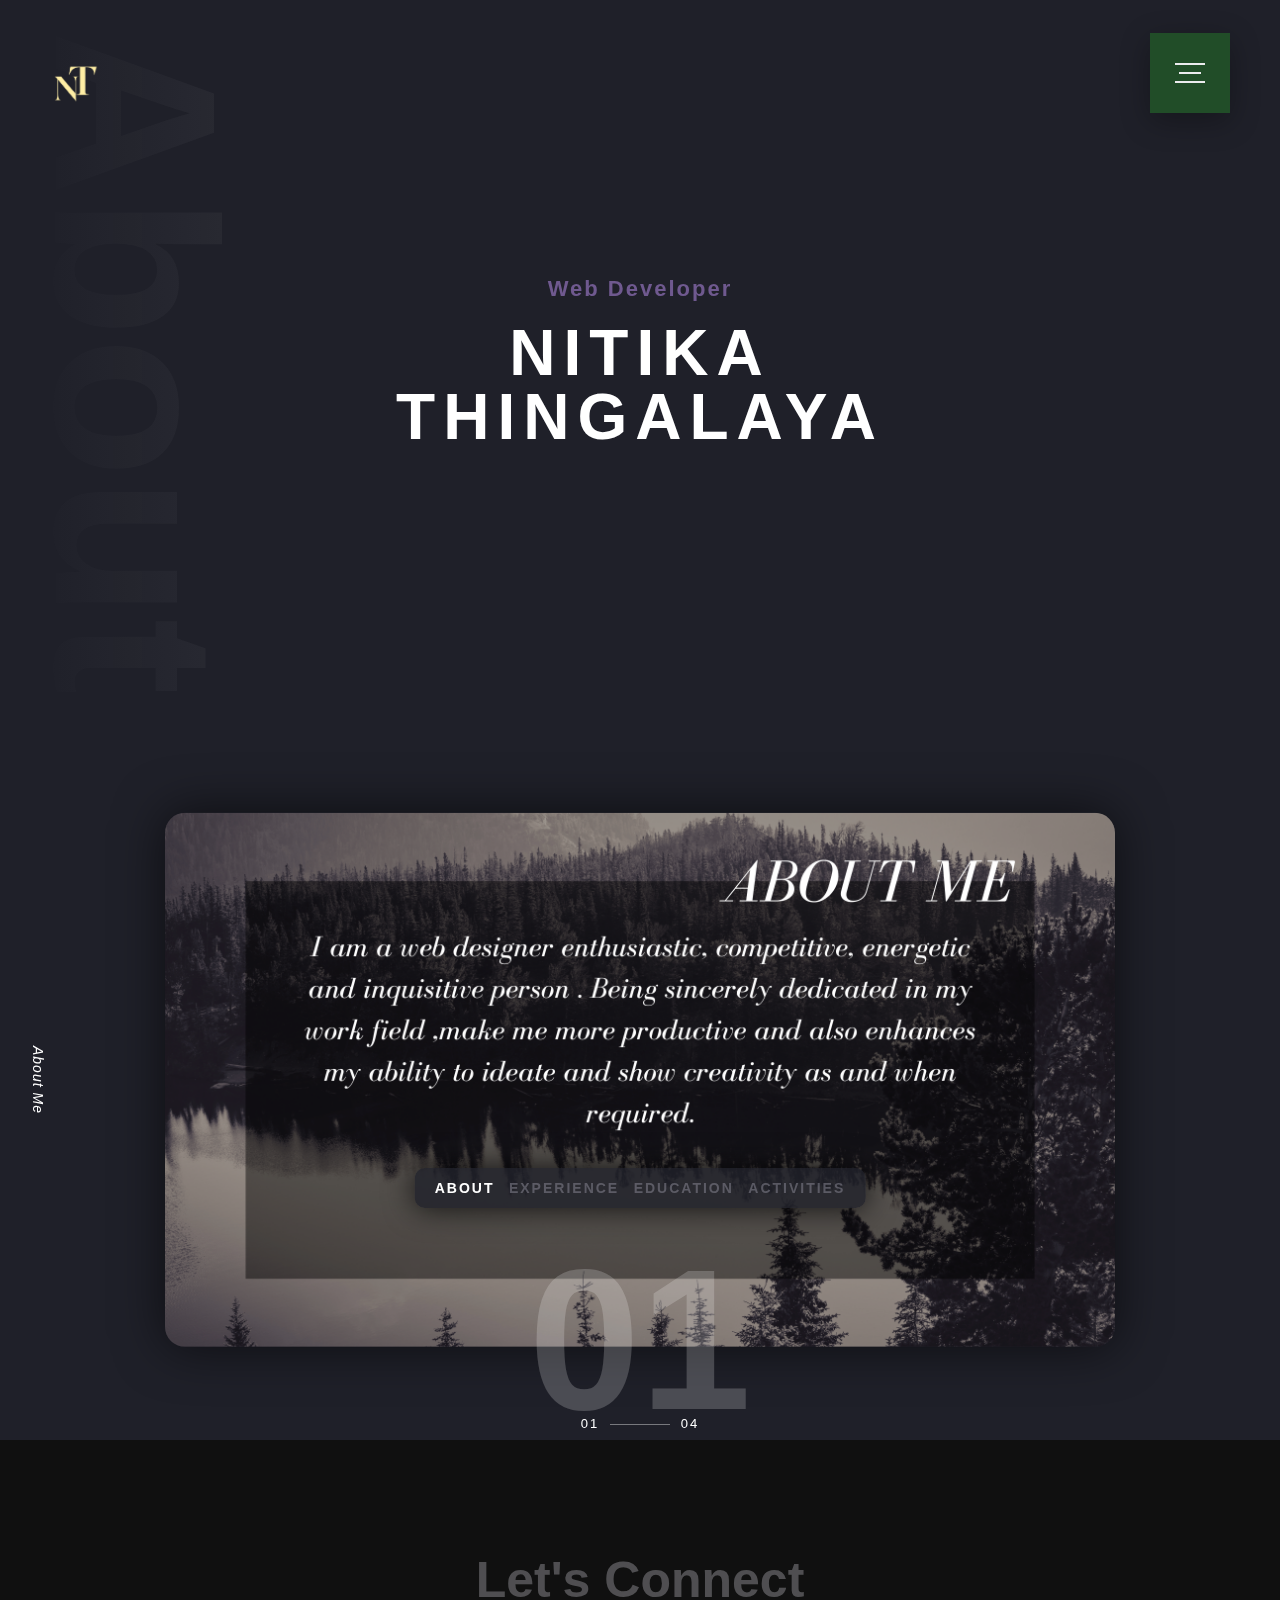
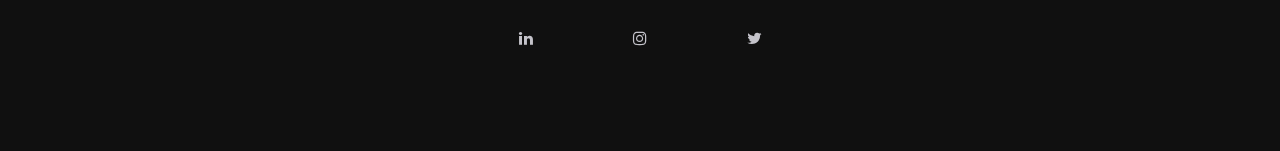
<file: contact.html>
<!DOCTYPE html>


<html lang="en">
    <head>
        <meta charset="UTF-8">

        <title>About Me</title>
 <meta name="viewport" content="width=device-width, initial-scale=1"   />
        
<link href="https://cdnjs.cloudflare.com/ajax/libs/twitter-bootstrap/4.1.3/css/bootstrap.min.css" rel="stylesheet" id="bootstrap-css">
<script src="https://maxcdn.bootstrapcdn.com/bootstrap/3.3.0/js/bootstrap.min.js"></script>
<script src="https://cdnjs.cloudflare.com/ajax/libs/jquery/3.3.1/jquery.min.js"></script>
<link rel="stylesheet" href="https://cdnjs.cloudflare.com/ajax/libs/font-awesome/4.7.0/css/font-awesome.min.css">

<link rel="shortcut icon" href="img/faviconNT.png" type="image/x-icon">

<script src="contact.js"></script>

<link href="contact.css" rel="stylesheet">
<!------ Include the above in your HEAD tag ---------->

        <link href='http://fonts.googleapis.com/css?family=Questrial|Droid+Sans|Alice' rel='stylesheet' type='text/css'>
    </head>

    
    <body>

        
<a href="main.html" class="logo" target="_blank">
  <img src="img/logoNT.png" alt="">
</a>

        <input class="menu1-icon" type="checkbox" id="menu1-icon" name="menu1-icon"/>
        <label for="menu1-icon"></label>
        <nav class="nav1"> 		
            <ul class="pt-5">
                <li><a href="main.html">Home</a></li>
                <li><a href="work.html">Work</a></li>
                <li><a href="project.html">Projects</a></li>
                <li><a href="contact.html">Contact</a></li>
            </ul>
        </nav>
        
            


        <div class="shadow-title parallax-top-shadow">About</div>
        <div class="section-parallax parallax-00" style="background-image: url('http://www.ivang-design.com/svg-load/parallax/parallax-0.png');"></div>
        <div class="section-parallax parallax-01" style="background-image: url('http://www.ivang-design.com/svg-load/parallax/parallax-01.png');"></div>
      
      <div class="section full-height">
        <div class="section-title-wrap">
          <div class="container">
            <div class="row">
              <div class="col-12 text-center parallax-fade-top">
                <p>Web Developer</p>	
                <h1>Nitika<br>Thingalaya</h1>
              </div>
            </div>	
          </div>
        </div>
      </div>
      
      <div class="section full-height z-bigger">
        <ul class="case-study-wrapper">
          <li class="case-study-name">                            	
            <a href="#" class="hover-target">About</a>
          </li>
          <li class="case-study-name">                                         	
            <a href="#" class="hover-target">Experience</a>
          </li>
          <li class="case-study-name">                                        	
            <a href="#" class="hover-target">Education</a>
          </li>
          <li class="case-study-name">                                         	
            <a href="#" class="hover-target">Activities</a>
          </li>
        </ul>
        <ul class="case-study-images">
          <li>
            <div class="img-hero-background">
              <img src="img/about.png" alt="">
            </div>  
            <div class="hero-number-back">01</div> 
            <div class="hero-number">01</div> 
            <div class="hero-number-fixed">04</div> 
            <div class="case-study-title">About Me</div> 
          </li>
          <li>
            <div class="img-hero-background">
              <img src="img/experience.png" alt="">
            </div> 
            <div class="hero-number-back">02</div> 
            <div class="hero-number">02</div>  
            <div class="case-study-title">Work Experience</div> 
          </li>
          <li>
            <div class="img-hero-background">
              <img src="img/education.png" alt="">
            </div>
            <div class="hero-number-back">03</div>  
            <div class="hero-number">03</div> 
            <div class="case-study-title">Education qualification</div> 
          </li>
          <li>
            <div class="img-hero-background">
              <img src="img/activity.png" alt="">
            </div> 
            <div class="hero-number-back">04</div> 
            <div class="hero-number">04</div> 
            <div class="case-study-title">Extra-Curricular Activity </div> 
          </li>
        </ul>	
      </div>
      
      <div class="section padding-top-bottom over-hide background-dark z-bigger-2">
        <div class="container">
          <div class="row justify-content-center">
            <div class="col-md-7 text-center">
              <a href="#" class="hover-target">
                <div class="project-link-wrap">
                  <p>Let's Connect</p>
                    
                </div>
              </a>
              <i class="fa fa-linkedin" aria-hidden="true"></i>
              <i class="fa fa-instagram" aria-hidden="true"></i>
              <i class="fa fa-twitter" aria-hidden="true"></i>
            </div>
          </div>	
        </div>			
      </div>
      
      <!-- Scroll back to top
      ================================================== -->
      
      <div class="scroll-to-top hover-target"></div>
      
      <!-- Page cursor
      ================================================== -->
      
      <div class='cursor' id="cursor"></div>
      <div class='cursor2' id="cursor2"></div>
      <div class='cursor3' id="cursor3"></div>
      
      </body>

    <script type="text/javascript" src="contact.js" ></script>

</html>
</file>
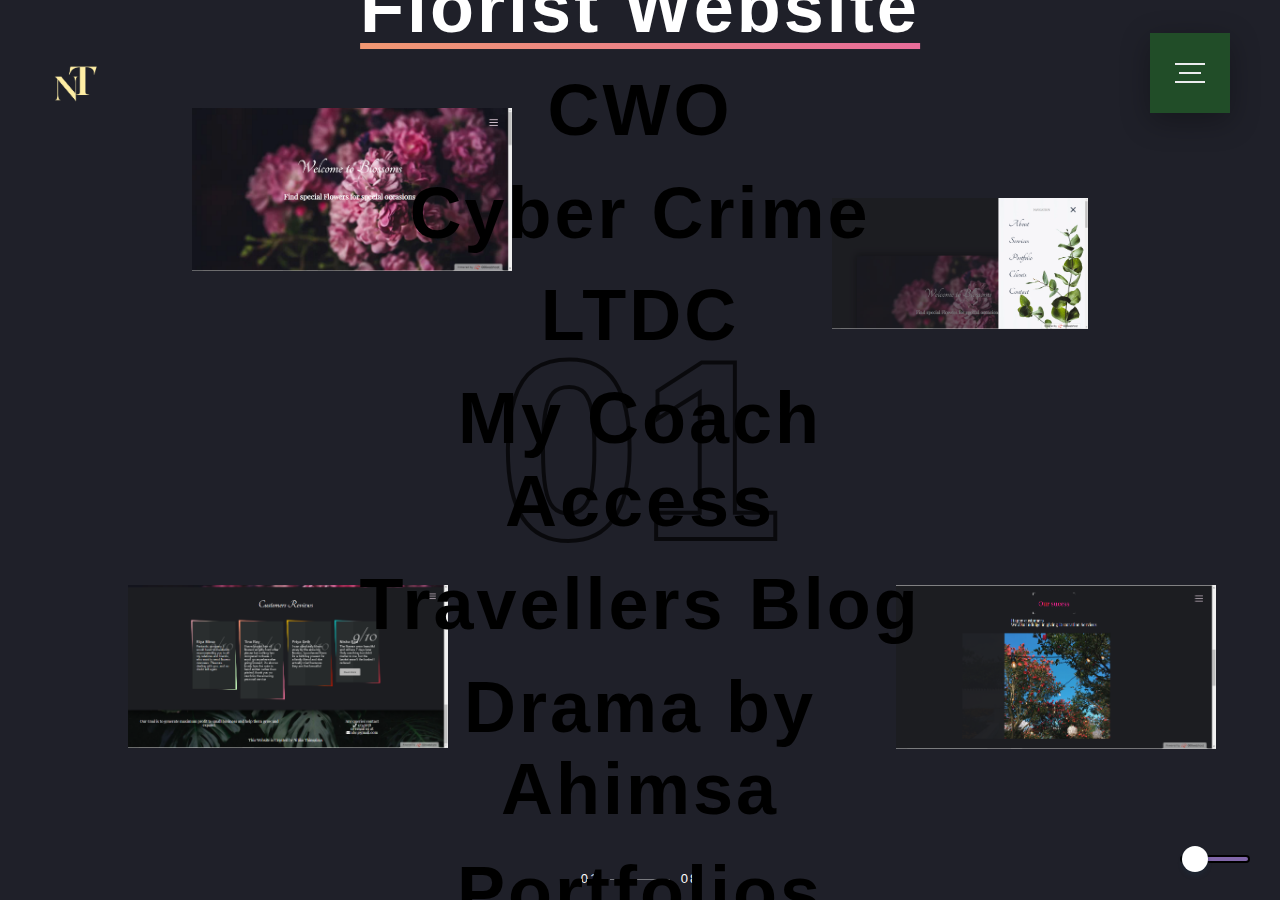
<file: project.html>
<!DOCTYPE html>
<html lang="en" >
<head>
  <meta charset="UTF-8">
  <title>Past Projects</title>
  <link rel='stylesheet' href='https://cdnjs.cloudflare.com/ajax/libs/twitter-bootstrap/4.1.3/css/bootstrap.min.css'><link rel="stylesheet" href="project.css">

  <link rel="shortcut icon" href="img/faviconNT.png" type="image/x-icon">
</head>
<body>
<!-- partial:index.partial.html -->
<div class="switch-wrap">
			<div id="switch" class="hover-target">
				<div id="circle"></div>
			</div>
		</div>

	    <a href="main.html" class="logo" target="_blank">
			<img src="img/logoNT.png" alt="">
		</a>
		
	<input class="menu1-icon" type="checkbox" id="menu1-icon" name="menu1-icon"/>
	<label for="menu1-icon"></label>
	<nav class="nav1"> 		
		<ul class="pt-5">
			<li><a href="main.html">Home</a></li>
			<li><a href="work.html">Work</a></li>
			<li><a href="project.html">Projects</a></li>
			<li><a href="contact.html">About</a></li>
		</ul>
	</nav>	
		
		<!-- Page cursor
		================================================== -->
		
        <div class='cursor' id="cursor"></div>
        <div class='cursor2' id="cursor2"></div>
        <div class='cursor3' id="cursor3"></div> 

    <div class="section">
			<ul class="case-study-wrapper">
				<li class="case-study-name">                            	
					<a href="#" class="hover-target">Florist Website</a>
				</li>
				<li class="case-study-name">                                         	
					<a href="#" class="hover-target">CWO</a>
				</li>
				<li class="case-study-name">                                        	
					<a href="#" class="hover-target">Cyber Crime</a>
				</li>
				<li class="case-study-name">                                         	
					<a href="#" class="hover-target">LTDC</a>
				</li>
				<li class="case-study-name">                            	
					<a href="#" class="hover-target">My Coach Access</a>
				</li>
				<li class="case-study-name">                                         	
					<a href="#" class="hover-target">Travellers Blog</a>
				</li>
				<li class="case-study-name">                                        	
					<a href="#" class="hover-target">Drama by Ahimsa</a>
				</li>
				<li class="case-study-name">                                         	
					<a href="#" class="hover-target">Portfolios</a>
				</li>
			</ul>
			<ul class="case-study-images">
				<li>
					<div class="img-hero-background">
						<span>
							<img src="img/Screenshot (3).png" alt="">
						</span> 
						<span>
							<img src="img/Screenshot (12).png" alt="">
						</span> 
						<span>
							<img src="img/Screenshot (13).png" alt="">
						</span> 
						<span>
							<img src="img/Screenshot (14).png" alt="">
						</span> 
					</div> 
					<div class="hero-number-back">01</div> 
					<div class="hero-number">01</div> 
					<div class="hero-number-fixed">08</div> 
				</li>
				<li>
					<div class="img-hero-background">
						<span>
							<img src="img/Screenshot (19).png" alt="">
						</span> 
						<span>
							<img src="img/Screenshot (22).png" alt="">
						</span> 
						<span>
							<img src="img/Screenshot (21).png" alt="">
						</span> 
						<span>
							<img src="img/Screenshot (23).png" alt="">
						</span> 
					</div> 
					<div class="hero-number-back">02</div> 
					<div class="hero-number">02</div>  
				</li>
				<li>
					<div class="img-hero-background">
						<span>
							<img src="img/Screenshot (25).png" alt="">
						</span> 
						<span>
							<img src="img/Screenshot (26).png" alt="">
						</span> 
						<span>
							<img src="img/Screenshot (27).png" alt="">
						</span> 
						<span>
							<img src="img/Screenshot (28).png" alt="">
						</span> 
					</div>
					<div class="hero-number-back">03</div>  
					<div class="hero-number">03</div> 
				</li>
				<li>
					<div class="img-hero-background">
						<span>
							<img src="img/Screenshot (30).png" alt="">
						</span> 
						<span>
							<img src="img/Screenshot (31).png" alt="">
						</span> 
						<span>
							<img src="img/Screenshot (32).png" alt="">
						</span> 
						<span>
							<img src="img/Screenshot (33).png" alt="">
						</span> 
					</div> 
					<div class="hero-number-back">04</div> 
					<div class="hero-number">04</div> 
				</li>
				<li>
					<div class="img-hero-background">
						<span>
							<img src="img/Screenshot (34).png" alt="">
						</span> 
						<span>
							<img src="img/Screenshot (35).png" alt="">
						</span> 
						<span>
							<img src="img/Screenshot (36).png" alt="">
						</span> 
						<span>
							<img src="img/Screenshot (37).png" alt="">
						</span> 
					</div> 
					<div class="hero-number-back">05</div> 
					<div class="hero-number">05</div> 
					
				</li>
				<li>
					<div class="img-hero-background">
						<span>
							<img src="img/Screenshot (15).png" alt="">
						</span> 
						<span>
							<img src="img/Screenshot (16).png" alt="">
						</span> 
						<span>
							<img src="img/Screenshot (17).png" alt="">
						</span> 
						<span>
							<img src="img/Screenshot (18).png" alt="">
						</span> 
					</div> 
					<div class="hero-number-back">06</div> 
					<div class="hero-number">06</div>  
				</li>
				<li>
					<div class="img-hero-background">
						<span>
							<img src="img/Screenshot (38).png" alt="" height="500" width="500">
						</span> 
						<span>
							<img src="img/Screenshot (39).png" alt="">
						</span> 
						<span>
							<img src="img/Screenshot (40).png" alt="">
						</span> 
						<span>
							<img src="img/Screenshot (41).png" alt="">
						</span> 
					</div>
					<div class="hero-number-back">07</div>  
					<div class="hero-number">07</div> 
				</li>
				<li>
					<div class="img-hero-background">
						<span>
							<img src="img/Screenshot (44).png" alt="">
						</span> 
						<span>
							<img src="img/Screenshot (43).png" alt="">
						</span> 
						<span>
							<img src="img/Screenshot (45).png" alt="">
						</span> 
						<span>
							<img src="img/Screenshot (46).png" alt="">
						</span> 
					</div> 
					<div class="hero-number-back">08</div> 
					<div class="hero-number">08</div> 
				</li>
			</ul>	
		</div>


<!-- partial -->
  <script src='https://cdnjs.cloudflare.com/ajax/libs/jquery/3.3.1/jquery.min.js'></script><script  src="project.js"></script>

</body>
</html>
</file>
<file: contact.css>
@import url('https://fonts.googleapis.com/css2?family=Montserrat:wght@300;400;500;600;700;800;900&display=swap');




 [type="checkbox"]:checked,
 [type="checkbox"]:not(:checked){
   position: absolute;
   left: -9999px;
 }
 .menu1-icon:checked + label,
 .menu1-icon:not(:checked) + label{
   position: fixed;
   top: 63px;
   right: 75px;
   display: block;
   width: 30px;
   height: 30px;
   padding: 0;
   margin: 0;
   cursor: pointer;
   z-index: 200;
 }
 .menu1-icon:checked + label:before,
 .menu1-icon:not(:checked) + label:before{
   position: absolute;
   content: '';
   display: block;
   width: 30px;
   height: 20px;
   z-index: 180;
   top: 0;
   left: 0;
   border-top: 2px solid #ececee;
   border-bottom: 2px solid #ececee;
   transition: border-width 100ms 1500ms ease, 
               top 100ms 1600ms cubic-bezier(0.23, 1, 0.32, 1),
               height 100ms 1600ms cubic-bezier(0.23, 1, 0.32, 1), 
               background-color 200ms ease,
               transform 200ms cubic-bezier(0.23, 1, 0.32, 1);
 }
 .menu1-icon:checked + label:after,
 .menu1-icon:not(:checked) + label:after{
   position: absolute;
   content: '';
   display: block;
   width: 22px;
   height: 2px;
   z-index: 180;
   top: 10px;
   right: 4px;
   background-color: #ececee;
   margin-top: -1px;
   transition: width 100ms 1750ms ease, 
               right 100ms 1750ms ease,
               margin-top 100ms ease, 
               transform 200ms cubic-bezier(0.23, 1, 0.32, 1);
 }
 .menu1-icon:checked + label:before{
   top: 10px;
   transform: rotate(45deg);
   height: 2px;
   background-color: #ececee;
   border-width: 0;
   transition: border-width 100ms 340ms ease, 
               top 100ms 300ms cubic-bezier(0.23, 1, 0.32, 1),
               height 100ms 300ms cubic-bezier(0.23, 1, 0.32, 1), 
               background-color 200ms 500ms ease,
               transform 200ms 1700ms cubic-bezier(0.23, 1, 0.32, 1);
 }
 .menu1-icon:checked + label:after{
   width: 30px;
   margin-top: 0;
   right: 0;
   transform: rotate(-45deg);
   transition: width 100ms ease,
               right 100ms ease,  
               margin-top 100ms 500ms ease, 
               transform 200ms 1700ms cubic-bezier(0.23, 1, 0.32, 1);
 }
 
 .nav1{
   position: fixed;
   top: 33px;
   right: 50px;
   display: block;
   width: 80px;
   height: 80px;
   padding: 0;
   margin: 0;
   z-index: 170;
   overflow: hidden;
   box-shadow: 0 8px 30px 0 rgba(0,0,0,0.3);
   background-color: #214d28;
   animation: border-transform 7s linear infinite;
   transition: top 350ms 1100ms cubic-bezier(0.23, 1, 0.32, 1),  
               right 350ms 1100ms cubic-bezier(0.23, 1, 0.32, 1),
               transform 250ms 1100ms ease,
               width 650ms 400ms cubic-bezier(0.23, 1, 0.32, 1),
               height 650ms 400ms cubic-bezier(0.23, 1, 0.32, 1);
 }
 @keyframes border-transform{
     0%,100% { border-radius: 63% 37% 54% 46% / 55% 48% 52% 45%; } 
   14% { border-radius: 40% 60% 54% 46% / 49% 60% 40% 51%; } 
   28% { border-radius: 54% 46% 38% 62% / 49% 70% 30% 51%; } 
   42% { border-radius: 61% 39% 55% 45% / 61% 38% 62% 39%; } 
   56% { border-radius: 61% 39% 67% 33% / 70% 50% 50% 30%; } 
   70% { border-radius: 50% 50% 34% 66% / 56% 68% 32% 44%; } 
   84% { border-radius: 46% 54% 50% 50% / 35% 61% 39% 65%; } 
 }
 
 .menu1-icon:checked ~ .nav1 {
   animation-play-state: paused;
   top: 50%;
   right: 50%;
   transform: translate(50%, -50%);
   width: 200%;
   height: 200%;
   transition: top 350ms 700ms cubic-bezier(0.23, 1, 0.32, 1),  
               right 350ms 700ms cubic-bezier(0.23, 1, 0.32, 1),
               transform 250ms 700ms ease,
               width 750ms 1000ms cubic-bezier(0.23, 1, 0.32, 1),
               height 750ms 1000ms cubic-bezier(0.23, 1, 0.32, 1);
 }
 
 .nav1 ul{
   position: absolute;
   top: 50%;
   left: 0;
   display: block;
   width: 100%;
   padding: 0;
   margin: 0;
   z-index: 170;
   text-align: center;
   transform: translateY(-50%);
   list-style: none;
 }
 .nav1 ul li{
   position: relative;
   display: block;
   width: 100%;
   padding: 0;
   margin: 10px 0;
   text-align: center;
   list-style: none;
   pointer-events: none;
   opacity: 0;
   visibility: hidden;
   transform: translateY(30px);
   transition: all 250ms linear;
 }
 .nav1 ul li:nth-child(1){
   transition-delay: 200ms;
 }
 .nav1 ul li:nth-child(2){
   transition-delay: 150ms;
 }
 .nav1 ul li:nth-child(3){
   transition-delay: 100ms;
 }
 .nav1 ul li:nth-child(4){
   transition-delay: 50ms;
 }
 .nav1 ul li a{
   font-family: 'Montserrat', sans-serif;
   font-size: 9vh;
   text-transform: uppercase;
   line-height: 1.2;
   font-weight: 800;
   display: inline-block;
   position: relative;
   color: #ececee;
   transition: all 250ms linear;
 }
 .nav1 ul li a:hover{
   text-decoration: none;
   color: #ffeba7;
 }
 .nav1 ul li a:after{
   display: block;
   position: absolute;
   top: 50%;
   content: '';
   height: 2vh;
   margin-top: -1vh;
   width: 0;
   left: 0;
   background-color: #5c5f72;
   opacity: 0.8;
   transition: width 250ms linear;
 }
 .nav1 ul li a:hover:after{
   width: 100%;
 }
 
 
 .menu1-icon:checked ~ .nav1  ul li {
   pointer-events: auto;
   visibility: visible;
   opacity: 1;
   transform: translateY(0);
   transition: opacity 350ms ease,
               transform 250ms ease;
 }
 .menu1-icon:checked ~ .nav1 ul li:nth-child(1){
   transition-delay: 1400ms;
 }
 .menu1-icon:checked ~ .nav1 ul li:nth-child(2){
   transition-delay: 1480ms;
 }
 .menu1-icon:checked ~ .nav1 ul li:nth-child(3){
   transition-delay: 1560ms;
 }
 .menu1-icon:checked ~ .nav1 ul li:nth-child(4){
   transition-delay: 1640ms;
 }
 
 
 
 

.logo {
	position: absolute;
	top: 60px;
	left: 50px;
	display: block;
	z-index: 50;
	transition: all 250ms linear;
}
.logo img {
	height: 50px;
	width: auto;
	display: block;
}


 
@media screen and (max-width: 991px) {
    .menu1-icon:checked + label,
    .menu1-icon:not(:checked) + label{
      right: 55px;
    }
    .logo {
      left: 30px;
    }
    .nav1{
      right: 30px;
    }
    h1{
      font-size: 9vw;
      -webkit-text-stroke: 2px transparent;
      text-stroke: 2px transparent;
      -webkit-text-fill-color: #ffeba7;
      text-fill-color: #ffeba7;
      color: #ffeba7;
    }
    .nav ul li a{
      font-size: 8vh;
    }
  }


 @import url('https://fonts.googleapis.com/css?family=Muli:200,200i,300,300i,400,400i,600,600i,700,700i,800,800i,900,900i&subset=latin-ext,vietnamese');

 body{
     width: 100%;
     display: block;
     overflow-x: hidden;
     background-color: #1f2029;
   color: #c4c3ca;
     font-family: 'Muli', sans-serif;
 }
 ::selection {
     background-color: #000;
   color: #fff;
 }
 ::-moz-selection {
     background-color: #000;
   color: #fff;
 }
 a:hover{
   text-decoration: none;
 }
 /* #Cursor
 ================================================== 
 
 .cursor,
 .cursor2,
 .cursor3{
     position: fixed;
     border-radius: 50%;	
     transform: translateX(-50%) translateY(-50%);
     pointer-events: none;
     left: -100px;
     top: 50%
 }
 .cursor{
     background-color: #fff;
     height: 0;
     width: 0;
     z-index: 99999;
 }
 .cursor2,.cursor3{
     height: 36px;
     width: 36px;
     z-index:99998;
     -webkit-transition:all 0.3s ease-out;
     transition:all 0.3s ease-out
 }
 .cursor2.hover,
 .cursor3.hover{
     -webkit-transform:scale(2) translateX(-25%) translateY(-25%);
     transform:scale(2) translateX(-25%) translateY(-25%);
     border:none
 }
 .cursor2{
     border: 2px solid #fff;
     box-shadow: 0 0 22px rgba(255, 255, 255, 0.6);
 }
 .cursor2.hover{
     background: rgba(255,255,255,.1);
     box-shadow: 0 0 12px rgba(255, 255, 255, 0.2);
 }
 @media screen and (max-width: 1200px){
     .cursor,.cursor2,.cursor3{
         display: none
     }
 }
 
 */
 .shadow-title{
     position: fixed;
     top: 0;
     margin-top: 30px;
     left: 20px;
     width: 100%;
     height: 300%;
     text-align: left;
     font-family: 'Muli', sans-serif;
     -webkit-writing-mode: vertical-lr;
     writing-mode: vertical-lr;
     font-size: 18vw;
     line-height: 1;
     color: rgba(200,200,200,.1);
     background: linear-gradient(90deg, rgba(200,200,200,0), rgba(200,200,200,0.35));
     -webkit-background-clip: text;
     -webkit-text-fill-color: transparent;
     font-weight: 900;
     z-index: 1;
 }
 .section-parallax{
     position: fixed;
   top: 0;
   left: 0;
   width: 100%;
   height: 100%;
   background-position: center;
   background-size: cover;
   z-index: 2;
 }
 .section {
   position: relative;
     width: 100%;
     display: block;
 }
 .full-height {
     height: 80vh;
 }
 .section.z-bigger {
     z-index: 100;
 }
 .section.z-bigger-2 {
     z-index: 200;
 }
 .section-title-wrap{
     position: absolute;
   top: 50%;
   left: 0;
   width: 100%;
   transform: translateY(-50%);
   z-index: 3;
 }
 .section-title-wrap p{
     letter-spacing: 2px;
     font-size: 22px;
     font-weight: 700;
     padding: 0;
   color: #6f598f;
 }
 .section-title-wrap h1{
     margin: 0;
     padding: 0;
     font-size: 5vw;
   letter-spacing: 8px;
     font-weight: 900;
   color: #fff;
     line-height: 1;
   text-transform: uppercase;
 }
 .padding-top-bottom {
     padding-top: 100px;
     padding-bottom: 100px;
 }
 .over-hide{
     overflow: hidden;
 }
 .background-dark {
     background-color: #101010;
 }
 .project-link-wrap{
     position: relative;
     display: block;
     width: 100%;
     text-align: center;
     margin: 0 auto;
     cursor: pointer;
 }
 .project-link-wrap p{
     font-size: 50px;
     line-height: 80px;
     color: #c4c3ca;
     font-weight: 900;
     text-align: center;
     margin: 0 auto;
     cursor: pointer;
     opacity: 0.35;
     -webkit-transition: all 200ms linear;
     transition: all 200ms linear;
 }
 .project-link-wrap:hover p{
     opacity: 0.15;
 }
 
.container i
{
    width: 50px;
    margin-left: 30px;
    margin-right: 30px;
    margin-top: 10px;
}

 /* Case Study Showcase
 ================================================== */
 
 .case-study-wrapper {
     position: absolute;
     top: 65%;
     left: 50%;
     z-index: 10;
     width: auto;
     margin: 0;
     padding: 8px 15px;
     -webkit-transform: translate(-50%, -50%);
     transform: translate(-50%, -50%);
     list-style: none;
   background-color: rgba(31,32,41,.8);
   border-radius: 10px;
   box-shadow: 0 0 30px rgba(0,0,0,.8);
 }
 .case-study-wrapper .case-study-name {
     margin: 5px;
     display: inline-block;
 }
 .case-study-wrapper .case-study-name a {
     position: relative;
     list-style: none;
     margin: 0 auto;
     display: block;
     text-align: center;
     padding: 0;
     font-size: 14px;
     font-weight: 800;
     line-height: 1;
     letter-spacing: 2px;
     color: #8e8d9a;
     opacity: 0.5;
     text-decoration: none;
   text-transform: uppercase;
     -webkit-transition: all 300ms linear;
     transition: all 300ms linear; 
 }	
 .case-study-wrapper .case-study-name a:hover {
     text-decoration: none;
 }	
 .case-study-wrapper .case-study-name.active a {
     opacity: 1;
     color: #fff;
 }	
 .case-study-images {
     position: absolute;
     top: 0;
     left: 0;
     width: 100%;
     height: 100%;
     margin:0;
     z-index:2;
 }	
 .case-study-images li {
     position: absolute;
     width: 100%;
     height: 100%;
     top: 0;
     left: 0;
     overflow: hidden;
     list-style:none;
     -webkit-transition: all 300ms linear;
     transition: all 300ms linear; 
 }	
 .case-study-images li .img-hero-background{
     position: absolute;
     width: calc(100% - 80px);
   max-width: 950px;
     -webkit-background-size: cover;
     -moz-background-size: cover;
     -o-background-size: cover;
     background-size: cover;
     background-position:center center;
     background-repeat:no-repeat;
     top: 50%;
     left: 50%;
     overflow: hidden;
     list-style:none;
     opacity: 0;
   border-radius: 20px;
   box-shadow: 0 0 50px rgba(0,0,0,.6);
     -webkit-transform: translate(-50%, -50%);
     transform: translate(-50%, -50%);
     -webkit-transition: all 300ms linear;
     transition: all 300ms linear; 
 }
 .case-study-images li .img-hero-background img{
   width: 100%;
   height: auto;
   display: block;
 }
 .case-study-images li.show .img-hero-background {
     opacity: 1;
 } 
 .case-study-images li .case-study-title{
     position: absolute;
     top: 0;
   height: 100%;
   text-align: center;
     left: 30px;
     display: block;
     opacity: 0;
     z-index: 19;
     letter-spacing: 1px;
     font-size: 14px;
     -webkit-writing-mode: vertical-lr;
     writing-mode: vertical-lr;
     font-weight: 400;
     line-height: 16px;
     color: #fff; 
     font-style: italic;
     -webkit-transform: translateX(-100%);
     transform: translateX(-100%);
     -webkit-transition: all 300ms linear;
     transition: all 300ms linear; 
 }
 .case-study-images li.show .case-study-title {
     opacity: 1;
     -webkit-transform: translateX(0);
     transform: translateX(0);
 } 
 .case-study-images li .hero-number-back{
     position: absolute;
     bottom: 0;
     left: 50%;
     -webkit-transform: translateX(-50%);
     transform: translateX(-50%);
     display: block;
     list-style:none;
     opacity: 0;
     font-size: 200px;
     font-weight: 900;
     line-height: 1;
     color: rgba(255,255,255,.2);
     z-index: 5;
     -webkit-transition: all 300ms linear;
     transition: all 300ms linear; 
 } 
 .case-study-images li .hero-number{
     position: absolute;
     bottom: 10px;
     left: 50%;
     width: 40px;
     margin-left: -70px;
     display: block;
     letter-spacing: 2px;
     text-align: center;
     list-style:none;
     opacity: 0;
     font-size: 13px;
     font-weight: 300;
     line-height: 1;
     color: #fff;
     z-index: 6;
     -webkit-transform: translateY(100%);
     transform: translateY(100%);
     -webkit-transition: all 300ms linear;
     transition: all 300ms linear; 
 } 
 .case-study-images li .hero-number-fixed{
     position: absolute;
     bottom: 10px;
     left: 50%;
     margin-left: 30px;
     width: 40px;
     text-align: center;
     display: block;
     letter-spacing: 2px;
     list-style:none;
     font-size: 13px;
     font-weight: 300;
     line-height: 1;
     color: #fff;
     z-index: 6;
 }
 .case-study-images li .hero-number-fixed:before{
     position: absolute;
     content: '';
     top: 50%;
     left: -60px;
     width: 60px;
     height: 1px;
     z-index: 1;
     background-color: rgba(255,255,255,.4);
 }
 .case-study-images li.show .hero-number {
     opacity: 1;
     -webkit-transform: translateY(0);
     transform: translateY(0);
 } 
 .case-study-images li.show .hero-number-back {
     opacity: 1;
 } 
 
 /* #back to top arrow
 ================================================== */
 
 .scroll-to-top{
     position: fixed;
     bottom: 30px;
     right: 30px;
     opacity: 0;
     visibility: hidden;
     width: 10px;
     height: 40px;
     z-index: 251;
     background-repeat: no-repeat;
     background-position: top center;
     background-size: 10px 40px;
     cursor: pointer;
     background-image: url('http://www.ivang-design.com/svg-load/parallax/arrow-up.png');
     transform: translateY(-15px);
     -webkit-transition: all 250ms linear;
     transition: all 250ms linear; 
 }
 .scroll-to-top:hover{
     bottom: 32px;
 }
 .scroll-to-top.active-arrow{
     opacity: 1;
     visibility: visible;
     transform: translateY(0);
 }
 
 /* #Media
 ================================================== */
 
 @media (max-width: 1200px) { 
   .scroll-to-top{
     right: 13px;
   } 
   .case-study-images li .case-study-title{
     left: 13px;
   }
 }
 
 @media (max-width: 991px) { 
     .case-study-images li .hero-number-back{
         font-size: 26vw;
     } 
 }
 
 @media (max-width: 767px) {	
   .case-study-wrapper {
     background-color: rgba(31,32,41,.95);
     box-shadow: 0 0 10px rgba(0,0,0,.8);
    
   }
     .case-study-wrapper .case-study-name a {
         font-size: 11px;
         letter-spacing: 1px;
     text-align: center;
     margin: 5px;
     }
     .case-study-wrapper .case-study-name {
     margin: 0 auto;
     text-align: center;
     }
     .case-study-images li .hero-number-back{
         font-size: 32vw;
     } 
 }
</file>
<file: project.css>
@import url('https://fonts.googleapis.com/css2?family=Montserrat:wght@300;400;500;600;700;800;900&display=swap');




 [type="checkbox"]:checked,
 [type="checkbox"]:not(:checked){
   position: absolute;
   left: -9999px;
 }
 .menu1-icon:checked + label,
 .menu1-icon:not(:checked) + label{
   position: fixed;
   top: 63px;
   right: 75px;
   display: block;
   width: 30px;
   height: 30px;
   padding: 0;
   margin: 0;
   cursor: pointer;
   z-index: 50;
 }
 .menu1-icon:checked + label:before,
 .menu1-icon:not(:checked) + label:before{
   position: absolute;
   content: '';
   display: block;
   width: 30px;
   height: 20px;
   z-index: 60;
   top: 0;
   left: 0;
   border-top: 2px solid #ececee;
   border-bottom: 2px solid #ececee;
   transition: border-width 100ms 1500ms ease, 
               top 100ms 1600ms cubic-bezier(0.23, 1, 0.32, 1),
               height 100ms 1600ms cubic-bezier(0.23, 1, 0.32, 1), 
               background-color 200ms ease,
               transform 200ms cubic-bezier(0.23, 1, 0.32, 1);
 }
 .menu1-icon:checked + label:after,
 .menu1-icon:not(:checked) + label:after{
   position: absolute;
   content: '';
   display: block;
   width: 22px;
   height: 2px;
   z-index: 60;
   top: 10px;
   right: 4px;
   background-color: #ececee;
   margin-top: -1px;
   transition: width 100ms 1750ms ease, 
               right 100ms 1750ms ease,
               margin-top 100ms ease, 
               transform 200ms cubic-bezier(0.23, 1, 0.32, 1);
 }
 .menu1-icon:checked + label:before{
   top: 10px;
   transform: rotate(45deg);
   height: 2px;
   background-color: #ececee;
   border-width: 0;
   transition: border-width 100ms 340ms ease, 
               top 100ms 300ms cubic-bezier(0.23, 1, 0.32, 1),
               height 100ms 300ms cubic-bezier(0.23, 1, 0.32, 1), 
               background-color 200ms 500ms ease,
               transform 200ms 1700ms cubic-bezier(0.23, 1, 0.32, 1);
 }
 .menu1-icon:checked + label:after{
   width: 30px;
   margin-top: 0;
   right: 0;
   transform: rotate(-45deg);
   transition: width 100ms ease,
               right 100ms ease,  
               margin-top 100ms 500ms ease, 
               transform 200ms 1700ms cubic-bezier(0.23, 1, 0.32, 1);
 }
 
 .nav1{
   position: fixed;
   top: 33px;
   right: 50px;
   display: block;
   width: 80px;
   height: 80px;
   padding: 0;
   margin: 0;
   z-index: 49;
   overflow: hidden;
   box-shadow: 0 8px 30px 0 rgba(0,0,0,0.3);
   background-color: #214d28;
   animation: border-transform 7s linear infinite;
   transition: top 350ms 1100ms cubic-bezier(0.23, 1, 0.32, 1),  
               right 350ms 1100ms cubic-bezier(0.23, 1, 0.32, 1),
               transform 250ms 1100ms ease,
               width 650ms 400ms cubic-bezier(0.23, 1, 0.32, 1),
               height 650ms 400ms cubic-bezier(0.23, 1, 0.32, 1);
 }
 @keyframes border-transform{
     0%,100% { border-radius: 63% 37% 54% 46% / 55% 48% 52% 45%; } 
   14% { border-radius: 40% 60% 54% 46% / 49% 60% 40% 51%; } 
   28% { border-radius: 54% 46% 38% 62% / 49% 70% 30% 51%; } 
   42% { border-radius: 61% 39% 55% 45% / 61% 38% 62% 39%; } 
   56% { border-radius: 61% 39% 67% 33% / 70% 50% 50% 30%; } 
   70% { border-radius: 50% 50% 34% 66% / 56% 68% 32% 44%; } 
   84% { border-radius: 46% 54% 50% 50% / 35% 61% 39% 65%; } 
 }
 
 .menu1-icon:checked ~ .nav1 {
   animation-play-state: paused;
   top: 50%;
   right: 50%;
   transform: translate(50%, -50%);
   width: 200%;
   height: 200%;
   transition: top 350ms 700ms cubic-bezier(0.23, 1, 0.32, 1),  
               right 350ms 700ms cubic-bezier(0.23, 1, 0.32, 1),
               transform 250ms 700ms ease,
               width 750ms 1000ms cubic-bezier(0.23, 1, 0.32, 1),
               height 750ms 1000ms cubic-bezier(0.23, 1, 0.32, 1);
 }
 
 .nav1 ul{
   position: absolute;
   top: 50%;
   left: 0;
   display: block;
   width: 100%;
   padding: 0;
   margin: 0;
   z-index: 46;
   text-align: center;
   transform: translateY(-50%);
   list-style: none;
 }
 .nav1 ul li{
   position: relative;
   display: block;
   width: 100%;
   padding: 0;
   margin: 10px 0;
   text-align: center;
   list-style: none;
   pointer-events: none;
   opacity: 0;
   visibility: hidden;
   transform: translateY(30px);
   transition: all 250ms linear;
 }
 .nav1 ul li:nth-child(1){
   transition-delay: 200ms;
 }
 .nav1 ul li:nth-child(2){
   transition-delay: 150ms;
 }
 .nav1 ul li:nth-child(3){
   transition-delay: 100ms;
 }
 .nav1 ul li:nth-child(4){
   transition-delay: 50ms;
 }
 .nav1 ul li a{
   font-family: 'Montserrat', sans-serif;
   font-size: 9vh;
   text-transform: uppercase;
   line-height: 1.2;
   font-weight: 800;
   display: inline-block;
   position: relative;
   color: #ececee;
   transition: all 250ms linear;
 }
 .nav1 ul li a:hover{
   text-decoration: none;
   color: #ffeba7;
 }
 .nav1 ul li a:after{
   display: block;
   position: absolute;
   top: 50%;
   content: '';
   height: 2vh;
   margin-top: -1vh;
   width: 0;
   left: 0;
   background-color: #353746;
   opacity: 0.8;
   transition: width 250ms linear;
 }
 .nav1 ul li a:hover:after{
   width: 100%;
 }
 
 
 .menu1-icon:checked ~ .nav1  ul li {
   pointer-events: auto;
   visibility: visible;
   opacity: 1;
   transform: translateY(0);
   transition: opacity 350ms ease,
               transform 250ms ease;
 }
 .menu1-icon:checked ~ .nav1 ul li:nth-child(1){
   transition-delay: 1400ms;
 }
 .menu1-icon:checked ~ .nav1 ul li:nth-child(2){
   transition-delay: 1480ms;
 }
 .menu1-icon:checked ~ .nav1 ul li:nth-child(3){
   transition-delay: 1560ms;
 }
 .menu1-icon:checked ~ .nav1 ul li:nth-child(4){
   transition-delay: 1640ms;
 }
 .menu1-icon:checked ~ .nav1 ul li:nth-child(5){
    transition-delay: 1400ms;
  }
  .menu1-icon:checked ~ .nav1 ul li:nth-child(6){
    transition-delay: 1480ms;
  }
  .menu1-icon:checked ~ .nav1 ul li:nth-child(7){
    transition-delay: 1560ms;
  }
  .menu1-icon:checked ~ .nav1 ul li:nth-child(8){
    transition-delay: 1640ms;
  }
 
 
 

.logo {
	position: absolute;
	top: 60px;
	left: 50px;
	display: block;
	z-index: 50;
	transition: all 250ms linear;
}
.logo img {
	height: 50px;
	width: auto;
	display: block;
}

 
 @media screen and (max-width: 991px) {
   .menu1-icon:checked + label,
   .menu1-icon:not(:checked) + label{
     right: 55px;
   }
   .logo {
     left: 30px;
   }
   .nav1{
     right: 30px;
   }
   h1{
     font-size: 9vw;
     -webkit-text-stroke: 2px transparent;
     text-stroke: 2px transparent;
     -webkit-text-fill-color: #ffeba7;
     text-fill-color: #ffeba7;
     color: #dbd8cc;
   }
   .nav ul li a{
     font-size: 8vh;
   }
 }


@import url('https://fonts.googleapis.com/css?family=Poppins:100,100i,200,200i,300,300i,400,400i,500,500i,600,600i,700,700i,800,800i,900,900i|Roboto:100,100i,300,300i,400,400i,500,500i,700,700i,900,900i&subset=cyrillic,cyrillic-ext,devanagari,greek,greek-ext,latin-ext,vietnamese');

body{
	width: 100%;
	height: 100vh;
	background: #1f2029;
	overflow: hidden;
}

/* #Cursor
================================================== */
.cursor,
.cursor2,
.cursor3{
	position: fixed;
	border-radius: 50%;	
	transform: translateX(-50%) translateY(-50%);
	pointer-events: none;
	left: -100px;
	top: 50%;
	mix-blend-mode: difference;
}
.cursor{
	background-color: #fff;
	height: 0;
	width: 0;
	z-index: 99999;
}
.cursor2,.cursor3{
	height: 36px;
	width: 36px;
	z-index:99998;
	-webkit-transition:all 0.3s ease-out;
	transition:all 0.3s ease-out
}
.cursor2.hover,
.cursor3.hover{
	-webkit-transform:scale(2) translateX(-25%) translateY(-25%);
	transform:scale(2) translateX(-25%) translateY(-25%);
	border:none
}
.cursor2{
	border: 2px solid #fff;
	box-shadow: 0 0 12px rgba(255, 255, 255, 0.2);
}
.cursor2.hover{
	background: rgba(255,255,255,1);
	box-shadow: 0 0 0 rgba(255, 255, 255, 0.2);
}

/* #Slider
================================================== */

.section{
	position: relative;
	width: 100%;
	display: block;
	overflow: hidden;
	height: 100vh;
}

/* Case Study Showcase
================================================== */

.case-study-wrapper {
	position: absolute;
	top: 50%;
	left: 50%;
	z-index: 10;
	width: auto;
	margin: 0;
	padding: 0;
	-webkit-transform: translate(-50%, -50%);
	transform: translate(-50%, -50%);
	list-style: none;
}
.case-study-wrapper .case-study-name {
	margin: 0 auto;
	text-align: center;
}
.case-study-wrapper .case-study-name a {
	position: relative;
	list-style: none;
	margin: 0 auto;
	display: inline-block;
	text-align: center;
	padding: 0;
	margin-top: 10px;
	margin-bottom: 10px;
	font-family: 'Poppins', sans-serif;
	font-size: 8vh;
	font-weight: 800;
	line-height: 1.15;
	letter-spacing: 3px;
	color: #42424d;
	text-decoration: none;
	-webkit-transition: all 300ms linear;
	transition: all 300ms linear; 
	text-decoration: none;
}	
.case-study-wrapper .case-study-name a:hover {
	text-decoration: none;
}	
.case-study-wrapper .case-study-name.active a {
	color: #fff;
}
.case-study-wrapper .case-study-name a:before {
	position: absolute;
	content: '';
	left: 50%;
	bottom: 0;
	height: 6px;
	width: 0;
	transform: translateX(-50%);
	background: linear-gradient(45deg, #f19872, #e86c9a);
	-webkit-transition: all 200ms linear;
	transition: all 200ms linear; 
}	
.case-study-wrapper .case-study-name:nth-child(2) a:before {
	background: linear-gradient(45deg, #0947db, #07d89d);
}
.case-study-wrapper .case-study-name:nth-child(3) a:before {
	background: linear-gradient(45deg, #ee2d29, #f8ae2c);
}
.case-study-wrapper .case-study-name:nth-child(4) a:before {
	background: linear-gradient(45deg, #3a3d98, #6f22b9);
}
.case-study-wrapper .case-study-name:nth-child(5) a:before {
	background: linear-gradient(45deg, #0947db, #07d89d);
}
.case-study-wrapper .case-study-name:nth-child(6) a:before {
	background: linear-gradient(45deg, #ee2d29, #f8ae2c);
}
.case-study-wrapper .case-study-name:nth-child(7) a:before {
	background: linear-gradient(45deg, #3a3d98, #6f22b9);
}
.case-study-wrapper .case-study-name:nth-child(8) a:before {
	background: linear-gradient(45deg, #0947db, #07d89d);
}

.case-study-wrapper .case-study-name.active a:before {
	width: 100%;
}
.case-study-images {
	position: absolute;
	top: 0;
	left: 0;
	width: 100%;
	height: 100%;
	margin:0;
	z-index:2;
}	
.case-study-images li {
	position: absolute;
	width: 100%;
	height: 100%;
	top: 0;
	left: 0;
	overflow: hidden;
	list-style:none;
	-webkit-transition: all 300ms linear;
	transition: all 300ms linear; 
}	
.case-study-images li .img-hero-background{
	position: absolute;
	width: 100%;
	height: 100%;
	top: 0;
	left: 0;
	overflow: hidden;
	list-style:none;
	opacity: 0;
	-webkit-transform: translateY(60px);
	transform: translateY(60px);
	-webkit-transition: all 300ms linear;
	transition: all 300ms linear; 
}
.case-study-images li.show .img-hero-background {
	opacity: 1;
	-webkit-transform: translateY(0);
	transform: translateY(0);
} 
.case-study-images li .hero-number-back{
	position: absolute;
	top: 50%;
	left: 50%;
	-webkit-transform: translate(-50%, -50%);
	transform: translate(-50%, -50%);
	display: block;
	list-style:none;
	opacity: 0;
	font-size: 20vw;
	font-family: 'Poppins', sans-serif;
	font-weight: 900;
	line-height: 1;
	color: transparent;
	-webkit-text-stroke: 4px rgba(0,0,0,.7);
	z-index: 1;
	-webkit-transition: all 300ms linear;
	transition: all 300ms linear; 
} 
.case-study-images li .hero-number{
	position: absolute;
	bottom: 15px;
	left: 50%;
	width: 40px;
	margin-left: -70px;
	display: block;
	letter-spacing: 2px;
	text-align: center;
	list-style:none;
	opacity: 0;
	font-size: 13px;
	font-family: 'Poppins', sans-serif;
	font-weight: 300;
	line-height: 1;
	color: #fff;
	z-index: 6;
	-webkit-transform: translateY(100%);
	transform: translateY(100%);
	-webkit-transition: all 300ms linear;
	transition: all 300ms linear; 
} 
.case-study-images li .hero-number-fixed{
	position: absolute;
	bottom: 15px;
	left: 50%;
	margin-left: 30px;
	width: 40px;
	text-align: center;
	display: block;
	letter-spacing: 2px;
	list-style:none;
	font-size: 13px;
	font-family: 'Poppins', sans-serif;
	font-weight: 300;
	line-height: 1;
	color: #fff;
	z-index: 6;
	-webkit-transition: all 300ms linear;
	transition: all 300ms linear; 
}
.case-study-images li .hero-number-fixed:before{
	position: absolute;
	content: '';
	top: 50%;
	left: -60px;
	width: 60px;
	height: 1px;
	z-index: 1;
	background-color: rgba(255,255,255,.4);
	-webkit-transition: all 300ms linear;
	transition: all 300ms linear; 
}
.case-study-images li.show .hero-number {
	opacity: 1;
	-webkit-transform: translateY(0);
	transform: translateY(0);
} 
.case-study-images li.show .hero-number-back {
	opacity: 1;
} 
.case-study-images li .img-hero-background span img{
	width: 100%;
	height: auto;
	display: block;
	transform: scale(0.6, 1.7);
	transform-origin: center top;
	-webkit-transition: all 300ms ease;
	transition: all 300ms ease; 
}
.case-study-images li.show .img-hero-background span img{
	transform: scale(1);
}
.case-study-images li:nth-child(1) .img-hero-background span{
	position: absolute;
	width: 25%;
	top: 12%;
	left: 15%;
	display: block;
}
.case-study-images li:nth-child(1) .img-hero-background span:nth-child(2){
	width: 20%;
	top: 22%;
	left: 65%;
}
.case-study-images li:nth-child(1) .img-hero-background span:nth-child(3){
	width: 25%;
	top: 65%;
	left: 70%;
}
.case-study-images li:nth-child(1) .img-hero-background span:nth-child(4){
	width: 25%;
	top: 65%;
	left: 10%;
}
.case-study-images li:nth-child(2) .img-hero-background span{
	position: absolute;
	width: 23%;
	top: 7%;
	left: 7%;
	display: block;
}
.case-study-images li:nth-child(2) .img-hero-background span:nth-child(2){
	width: 25%;
	top: 55%;
	left: 15%;
}
.case-study-images li:nth-child(2) .img-hero-background span:nth-child(3){
	width: 27%;
	top: 17%;
	left: 72%;
}
.case-study-images li:nth-child(2) .img-hero-background span:nth-child(4){
	width: 23%;
	top: 64%;
	left: 67%;
}
.case-study-images li:nth-child(3) .img-hero-background span{
	position: absolute;
	width: 27%;
	top: 9%;
	left: 18%;
	display: block;
}
.case-study-images li:nth-child(3) .img-hero-background span:nth-child(2){
	width: 21%;
	top: 75%;
	left: 9%;
}
.case-study-images li:nth-child(3) .img-hero-background span:nth-child(3){
	width: 22%;
	top: 11%;
	left: 62%;
}
.case-study-images li:nth-child(3) .img-hero-background span:nth-child(4){
	width: 29%;
	top: 54%;
	left: 65%;
}
.case-study-images li:nth-child(4) .img-hero-background span{
	position: absolute;
	width: 25%;
	top: 12%;
	left: 15%;
	display: block;
}
.case-study-images li:nth-child(4) .img-hero-background span:nth-child(2){
	width: 22%;
	top: 22%;
	left: 65%;
}
.case-study-images li:nth-child(4) .img-hero-background span:nth-child(3){
	width: 23%;
	top: 58%;
	left: 75%;
}
.case-study-images li:nth-child(4) .img-hero-background span:nth-child(4){
	width: 27%;
	top: 59%;
	left: 10%;
}
.case-study-images li:nth-child(5) .img-hero-background span{
	position: absolute;
	width: 25%;
	top: 12%;
	left: 15%;
	display: block;
}
.case-study-images li:nth-child(5) .img-hero-background span:nth-child(2){
	width: 20%;
	top: 22%;
	left: 65%;
}
.case-study-images li:nth-child(5) .img-hero-background span:nth-child(3){
	width: 25%;
	top: 65%;
	left: 70%;
}
.case-study-images li:nth-child(5) .img-hero-background span:nth-child(4){
	width: 25%;
	top: 65%;
	left: 10%;
}
.case-study-images li:nth-child(6) .img-hero-background span{
	position: absolute;
	width: 23%;
	top: 7%;
	left: 7%;
	display: block;
}
.case-study-images li:nth-child(6) .img-hero-background span:nth-child(2){
	width: 25%;
	top: 55%;
	left: 15%;
}
.case-study-images li:nth-child(6) .img-hero-background span:nth-child(3){
	width: 27%;
	top: 17%;
	left: 72%;
}
.case-study-images li:nth-child(6) .img-hero-background span:nth-child(4){
	width: 23%;
	top: 64%;
	left: 67%;
}
.case-study-images li:nth-child(7) .img-hero-background span{
	position: absolute;
	width: 27%;
	top: 9%;
	left: 18%;
	display: block;
}
.case-study-images li:nth-child(7) .img-hero-background span:nth-child(2){
	width: 21%;
	top: 75%;
	left: 9%;
}
.case-study-images li:nth-child(7) .img-hero-background span:nth-child(3){
	width: 22%;
	top: 11%;
	left: 62%;
}
.case-study-images li:nth-child(7) .img-hero-background span:nth-child(4){
	width: 29%;
	top: 54%;
	left: 65%;
}
.case-study-images li:nth-child(8) .img-hero-background span{
	position: absolute;
	width: 25%;
	top: 12%;
	left: 15%;
	display: block;
}
.case-study-images li:nth-child(8) .img-hero-background span:nth-child(2){
	width: 22%;
	top: 22%;
	left: 65%;
}
.case-study-images li:nth-child(8) .img-hero-background span:nth-child(3){
	width: 23%;
	top: 58%;
	left: 75%;
}
.case-study-images li:nth-child(8) .img-hero-background span:nth-child(4){
	width: 27%;
	top: 59%;
	left: 10%;
}

/* #Media
================================================== */

@media (max-width: 991px) { 
	.case-study-images li .hero-number-back{
		font-size: 26vw;
	} 
}

@media (max-width: 767px) {	
	.case-study-wrapper .case-study-name a {
		font-size: 26px;
		letter-spacing: 1px;
	}
	.case-study-images li .hero-number-back{
		font-size: 32vw;
	} 
}

@media (max-width: 580px) {	
	.case-study-images li:nth-child(1) .img-hero-background span,
	.case-study-images li:nth-child(2) .img-hero-background span,
	.case-study-images li:nth-child(3) .img-hero-background span,
	.case-study-images li:nth-child(4) .img-hero-background span,
	.case-study-images li:nth-child(5) .img-hero-background span,
	.case-study-images li:nth-child(6) .img-hero-background span,
	.case-study-images li:nth-child(7) .img-hero-background span,
	.case-study-images li:nth-child(8) .img-hero-background span
		{
		width: calc(100% - 40px);
		top: 50%;
		left: 20px;
		transform: translateY(-50%);
	}
	.case-study-images li:nth-child(1) .img-hero-background span:nth-child(2),
	.case-study-images li:nth-child(1) .img-hero-background span:nth-child(3),
	.case-study-images li:nth-child(1) .img-hero-background span:nth-child(4),
	.case-study-images li:nth-child(2) .img-hero-background span:nth-child(2),
	.case-study-images li:nth-child(2) .img-hero-background span:nth-child(3),
	.case-study-images li:nth-child(2) .img-hero-background span:nth-child(4),
	.case-study-images li:nth-child(3) .img-hero-background span:nth-child(2),
	.case-study-images li:nth-child(3) .img-hero-background span:nth-child(3),
	.case-study-images li:nth-child(3) .img-hero-background span:nth-child(4),
	.case-study-images li:nth-child(4) .img-hero-background span:nth-child(2),
	.case-study-images li:nth-child(4) .img-hero-background span:nth-child(3),
	.case-study-images li:nth-child(4) .img-hero-background span:nth-child(4),
	.case-study-images li:nth-child(5) .img-hero-background span:nth-child(2),
	.case-study-images li:nth-child(5) .img-hero-background span:nth-child(3),
	.case-study-images li:nth-child(5) .img-hero-background span:nth-child(4),
	.case-study-images li:nth-child(6) .img-hero-background span:nth-child(2),
	.case-study-images li:nth-child(6) .img-hero-background span:nth-child(3),
	.case-study-images li:nth-child(6) .img-hero-background span:nth-child(4),
	.case-study-images li:nth-child(7) .img-hero-background span:nth-child(2),
	.case-study-images li:nth-child(7) .img-hero-background span:nth-child(3),
	.case-study-images li:nth-child(7) .img-hero-background span:nth-child(4),
	.case-study-images li:nth-child(8) .img-hero-background span:nth-child(2),
	.case-study-images li:nth-child(8) .img-hero-background span:nth-child(3),
	.case-study-images li:nth-child(8) .img-hero-background span:nth-child(4)
	{
		display: none;
	}
}
.switch-wrap {
	position: fixed;
	bottom: 30px;
	right: 30px;
	z-index: 1000;
	-webkit-transition: all 300ms linear;
	transition: all 300ms linear; 
}
#switch,
#circle {
	cursor: pointer;
	-webkit-transition: all 300ms linear;
	transition: all 300ms linear; 
} 
#switch {
	width: 70px;
	height: 8px;
	margin: 0 auto;
	text-align: center;
	border: 2px solid #000;
	border-radius: 27px;
	background: #8167a9;
	position: relative;
	display: inline-block;
}
#circle {
	position: absolute;
	top: -11px;
	left: 0;
	width: 26px;
	height: 26px;
	border-radius: 50%;
	box-shadow: 0 4px 4px rgba(26,53,71,0.25), 0 0 0 1px rgba(26,53,71,0.07);
	background: #fff;
}
.switched {
	border-color: #8167a9 !important;
	background: #000 !important;
}
.switched #circle {
	left: 44px;
	background: #000;
}


body.light{
	background: #f2f5f5;
}
body.light .cursor{
	mix-blend-mode: normal;
}
body.light .cursor2{
	border: 2px solid #000;
	box-shadow: 0 0 12px rgba(0, 0, 0, 0.2);
	mix-blend-mode: normal;
}
body.light .cursor2.hover{
	background: rgba(0,0,0,.15);
	box-shadow: 0 0 0 rgba(255, 255, 255, 0.2);
	border-color: transparent;
	mix-blend-mode: normal;
}
body.light .case-study-images li .hero-number-back{
	-webkit-text-stroke: 4px #ccc;
} 
body.light .case-study-images li .hero-number{
	color: #212121;
} 
body.light .case-study-images li .hero-number-fixed{
	color: #212121;
}
body.light .case-study-images li .hero-number-fixed:before{
	background-color: rgba(0,0,0,.4);
}
body.light .case-study-wrapper .case-study-name a {
	color: #000000;
}	
body.light .case-study-wrapper .case-study-name.active a {
	color: rgb(80, 77, 77);
}

.case-study-wrapper .case-study-name a 
{
	color: #000;
}
</file>
